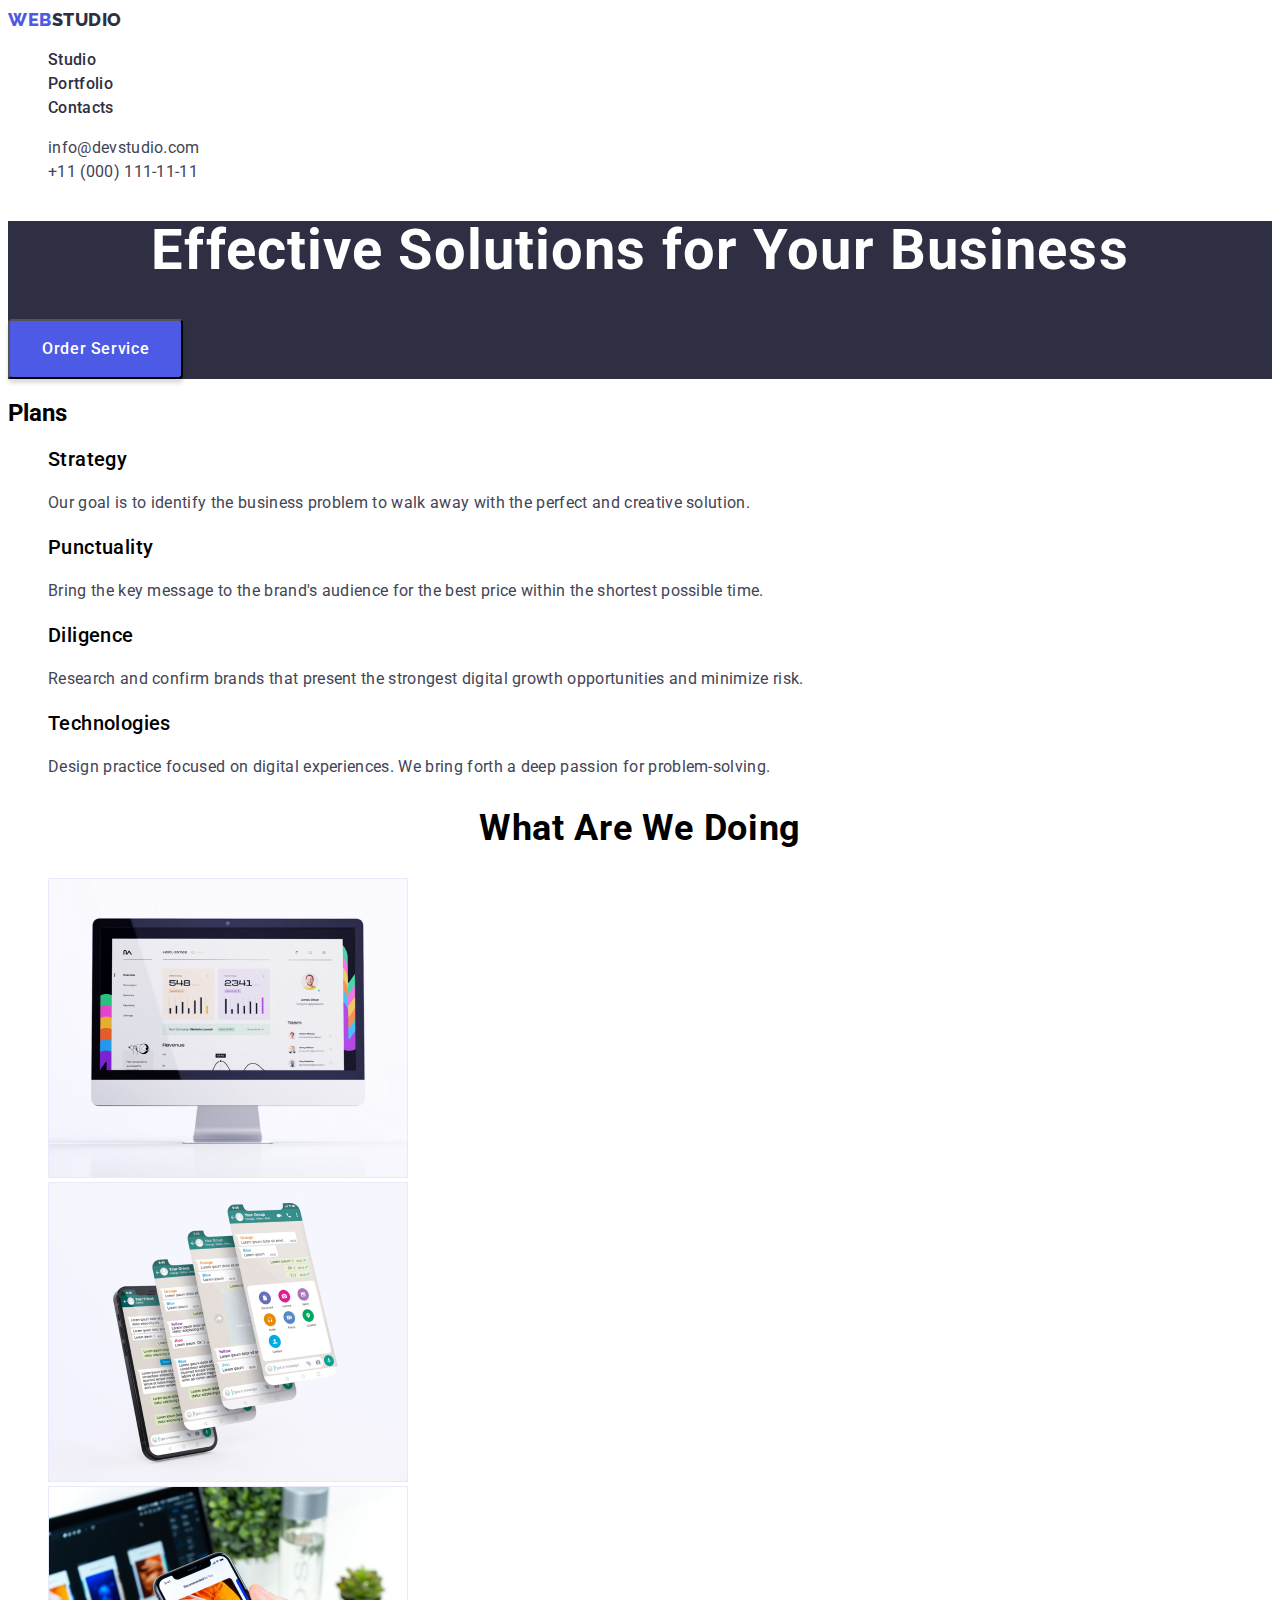
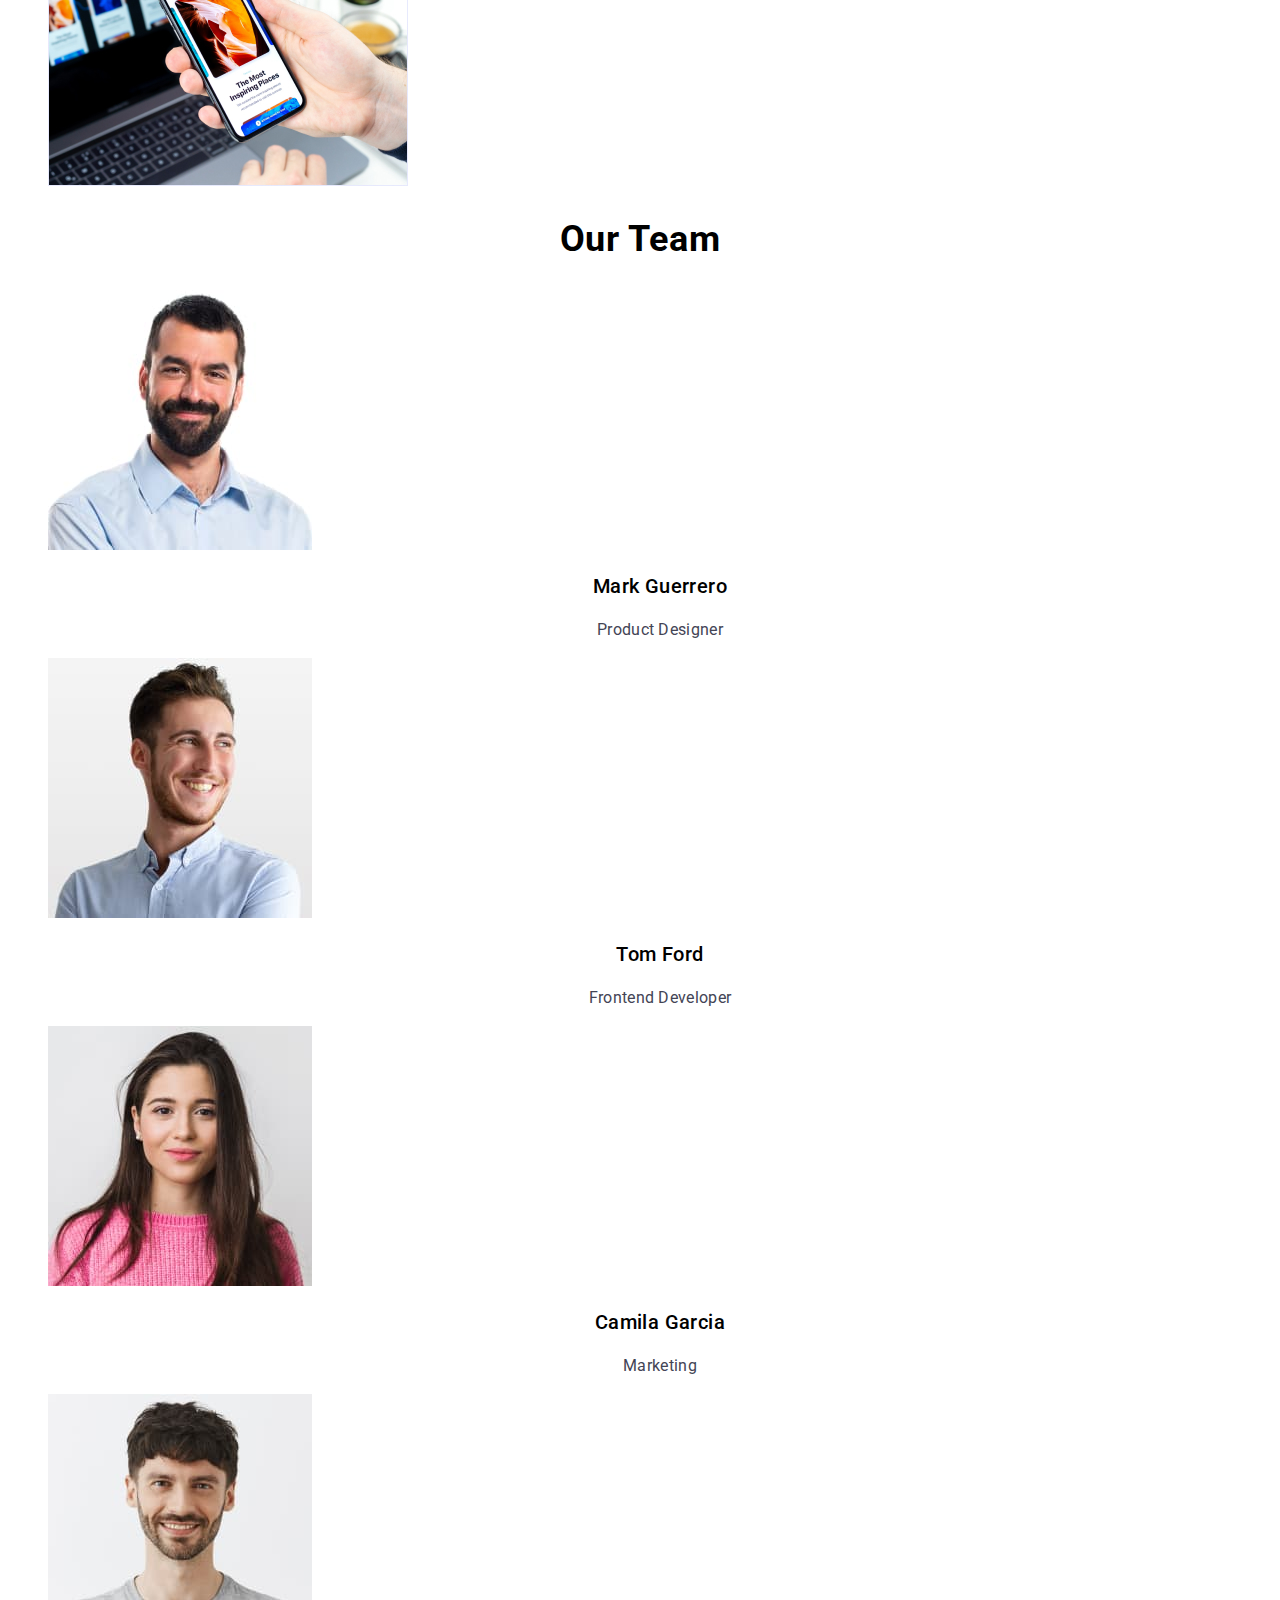
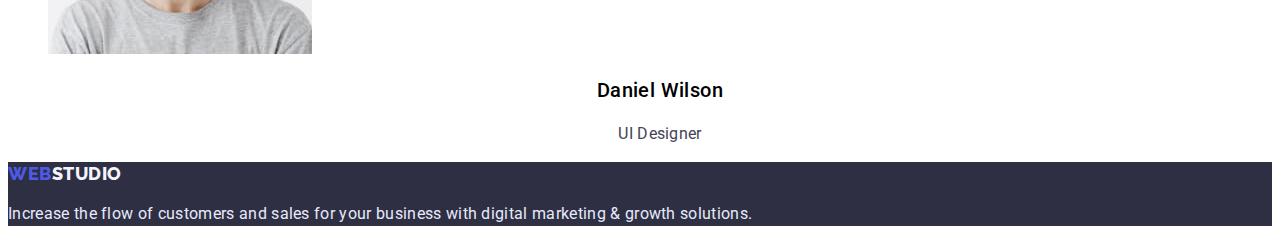
<file: index.html>
<!DOCTYPE html>
<html lang="en">
	<head>
		<meta charset="UTF-8" />
		<meta http-equiv="X-UA-Compatible" content="IE=edge" />
		<meta name="viewport" content="width=device-width, initial-scale=1.0" />
		<title>Document</title>
		<link rel="preconnect" href="https://fonts.googleapis.com" />
		<link rel="preconnect" href="https://fonts.gstatic.com" crossorigin />
		<link
			href="https://fonts.googleapis.com/css2?family=Raleway:wght@800&family=Roboto:wght@400;500;700&display=swap"
			rel="stylesheet"
		/>
		<link rel="stylesheet" href="./css/styles.css" />
	</head>
	<body>
		<!--Шапка сайта-->
		<header class="header">
			<!-- Navigation -->
			<nav class="header-nav">
				<!--Logo-->
				<a href="./index.html" class="header-logo link">Web<span class="logo-studio">Studio</span></a>
				
				<ul class="header-list list">
					<li class="header-item">
						<a href="./index.html " class="header-link link">Studio</a>
					</li>
					<li class="header-item">
						<a href="./portfolio.html" class="header-link link">Portfolio</a>
					</li>
					<li class="header-item">
						<a href="" class="header-link link">Contacts</a>
					</li>
				</ul>
			</nav>

			<!--Contacts-->
			<address>
				<ul class="header-contacts list">
					<!--Mail-->
					<li>
						<a href="mailto:info@devstudio.com" class="header-mail link">info@devstudio.com</a>
					</li>
					<!--Tel-->
					<li>
						<a href="tel:+110001111111" class="header-tel link">+11 (000) 111-11-11</a>
					</li>
				</ul>
			</address>
		</header>

		<!--Уникальный контент-->
		<main>
			<!-- Hero section -->
			<section class="hero">
				<h1 class="hero-title"> Effective Solutions for Your Business </h1>
				<button type="button" class="hero-button">Order Service</button>
			</section>
			<!-- Information section -->
			<section class="info">
				<h2 class="info-title">Plans</h2>
				<ul class="info-list">
					<li class="info-item list">
						<h3 class="info-subtitle">Strategy</h3>
						<p class="info-text">Our goal is to identify the business problem to walk away with the perfect and creative solution.</p>
					</li>
					<li class="info-item list">
						<h3 class="info-subtitle">Punctuality</h3>
						<p class="info-text">Bring the key message to the brand's audience for the best price within the shortest possible time.</p>
					</li>
					<li class="info-item list">
						<h3 class="info-subtitle">Diligence</h3>
						<p class="info-text">Research and confirm brands that present the strongest digital growth opportunities and minimize risk.</p>
					</li>
					<li class="info-item list">
						<h3 class="info-subtitle">Technologies</h3>
						<p class="info-text">Design practice focused on digital experiences. We bring forth a deep passion for problem-solving.</p>
					</li>
				</ul>
			</section>
			<!--Информационный Блок 2-->
			<section class="examples">
				<h2 class="examples-title">What are we doing</h2>
				<ul class="list">
					<li><img src="./images/1.jpg" alt="Komp" width="360" /></li>
					<li><img src="./images/2.jpg" alt="Tel" width="360" /></li>
					<li><img src="./images/3.jpg" alt="KompTel" width="360" /></li>
				</ul>
			</section>
			<!-- Our Team -->
			<section class="team">
				<h2 class="team-title">Our Team</h2>
				<ul class="team-list">
					<li class="team-item list">
						<img src="./images/mark.jpg" alt="Mark" width="264" />
						<h3 class="team-subtitle">Mark Guerrero</h3>
						<p class="team-slogan">Product Designer</p>
					</li>
					<li class="team-item list">
						<img src="./images/tom.jpg" alt="Tom" width="264" />
						<h3 class="team-subtitle">Tom Ford</h3>
						<p class="team-slogan">Frontend Developer</p>
					</li>
					<li class="team-item list">
						<img src="./images/camila.jpg" alt="Camila" width="264" />
						<h3 class="team-subtitle">Camila Garcia</h3>
						<p class="team-slogan">Marketing</p>
					</li>
					<li class="team-item list">
						<img src="./images/daniel.jpg" alt="Daniel" width="264" />
						<h3 class="team-subtitle">Daniel Wilson</h3>
						<p class="team-slogan">UI Designer</p>
					</li>
				</ul>
			</section>
		</main>
		<!--Подвал-->
		<footer class="footer">
			<!--Logo-->
			<a href="./index.html" class="header-logo link">Web<span class="footer-logo-studio">Studio</span></a>
			<p class="footer-slogan">Increase the flow of customers and sales for your business with digital marketing & growth solutions.</p>
		</footer>
	</body>
</html>
</file>
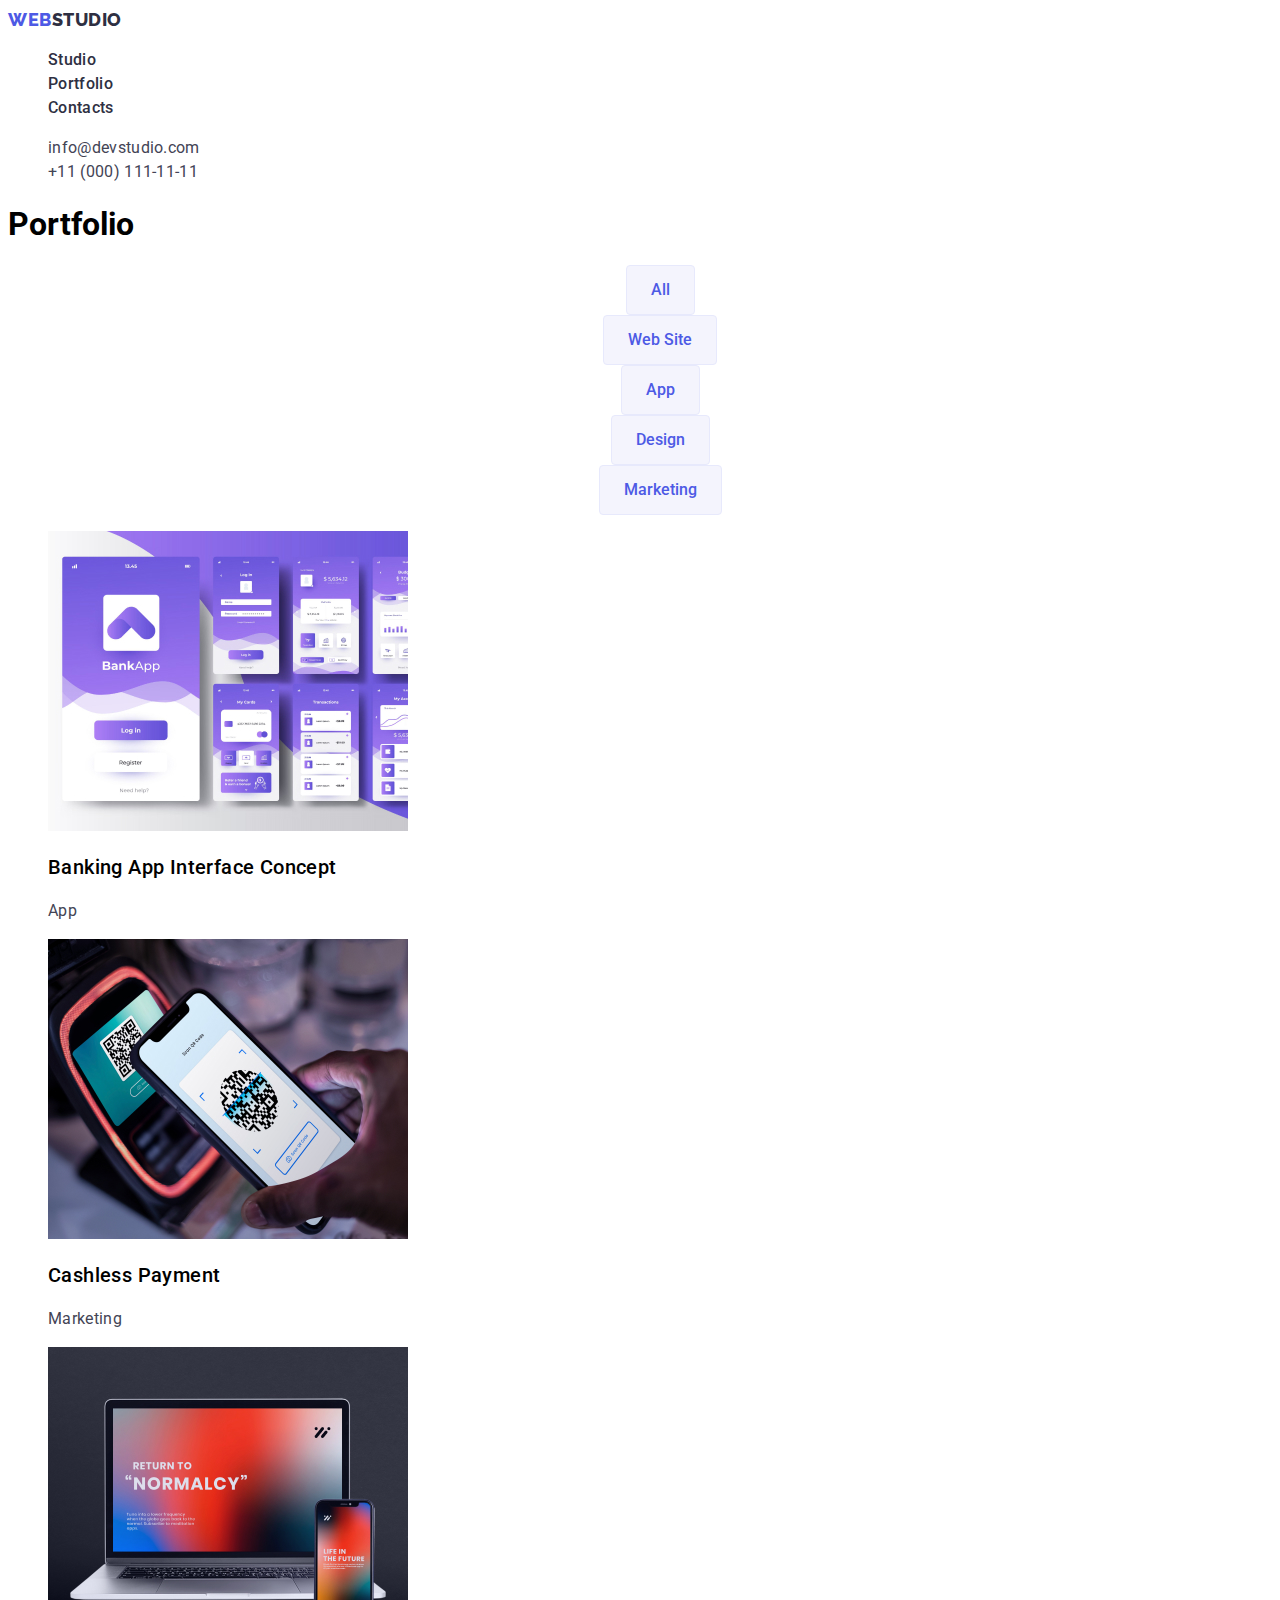
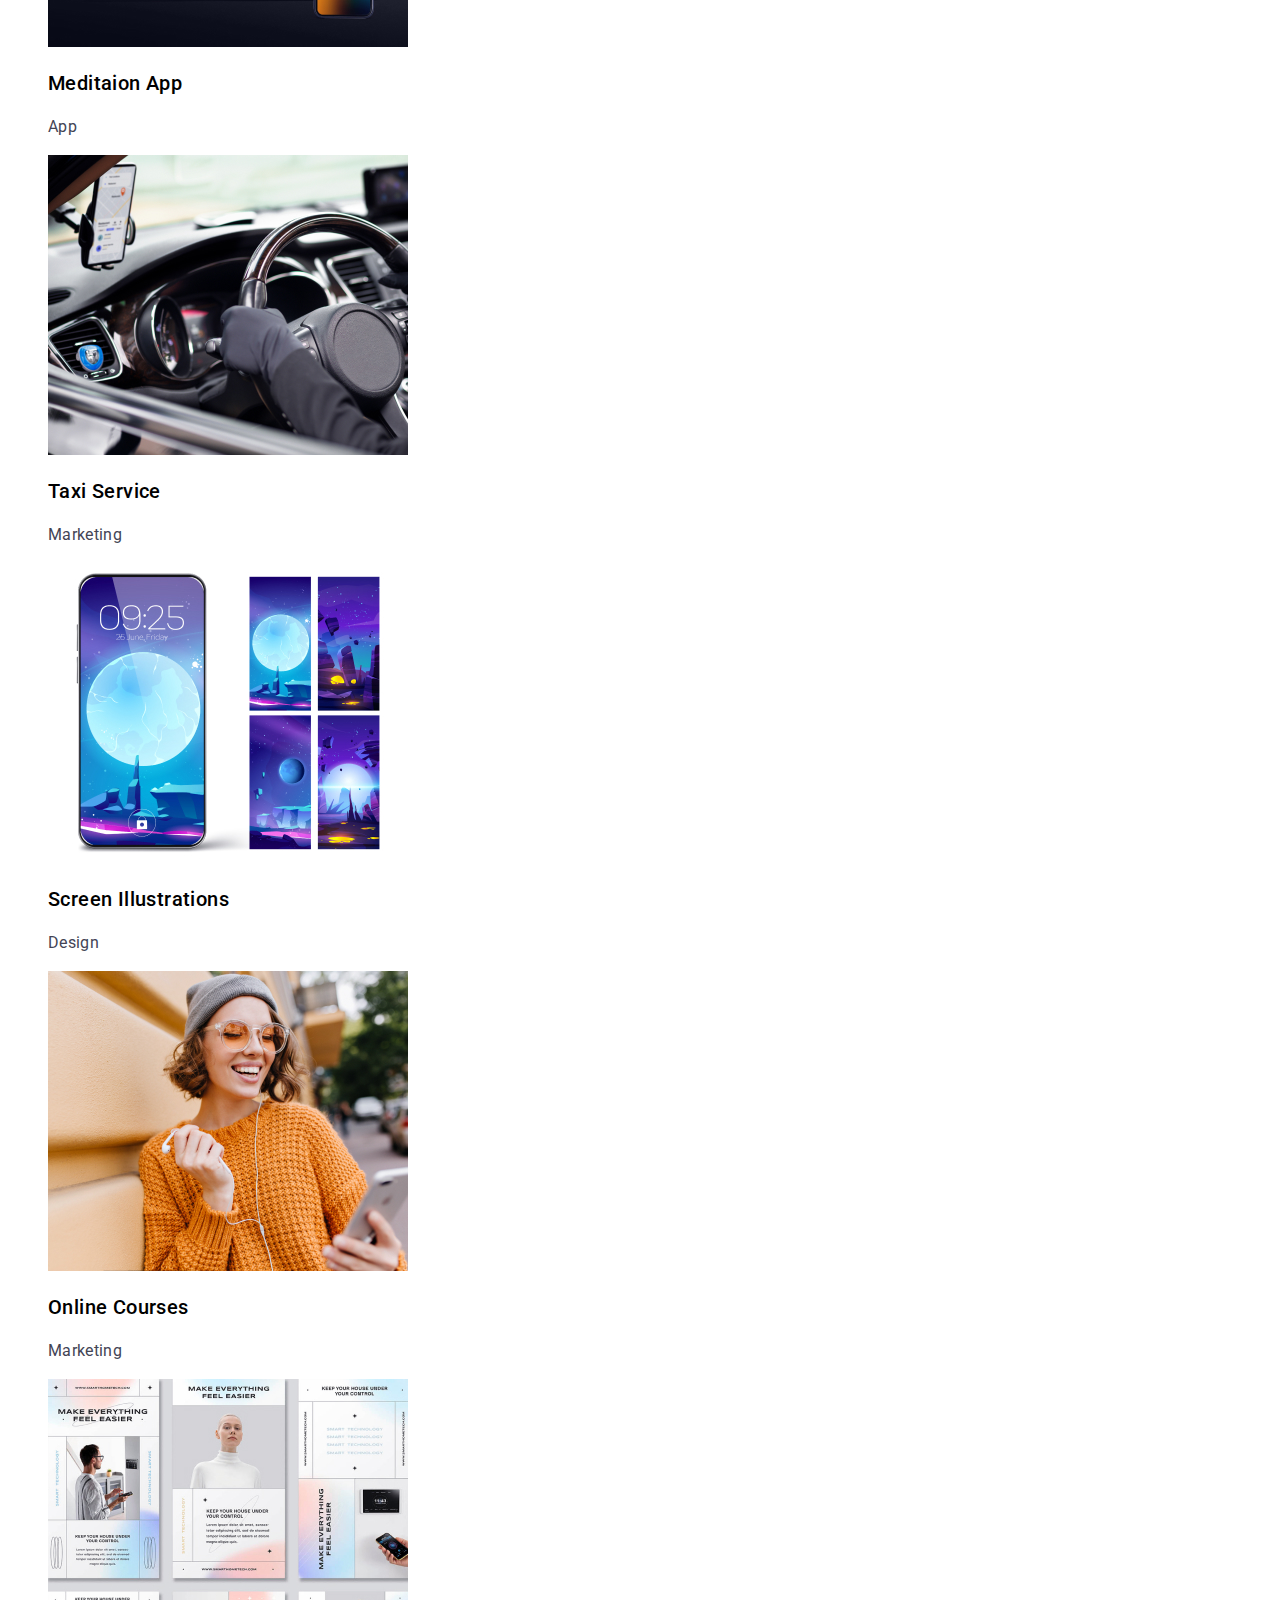
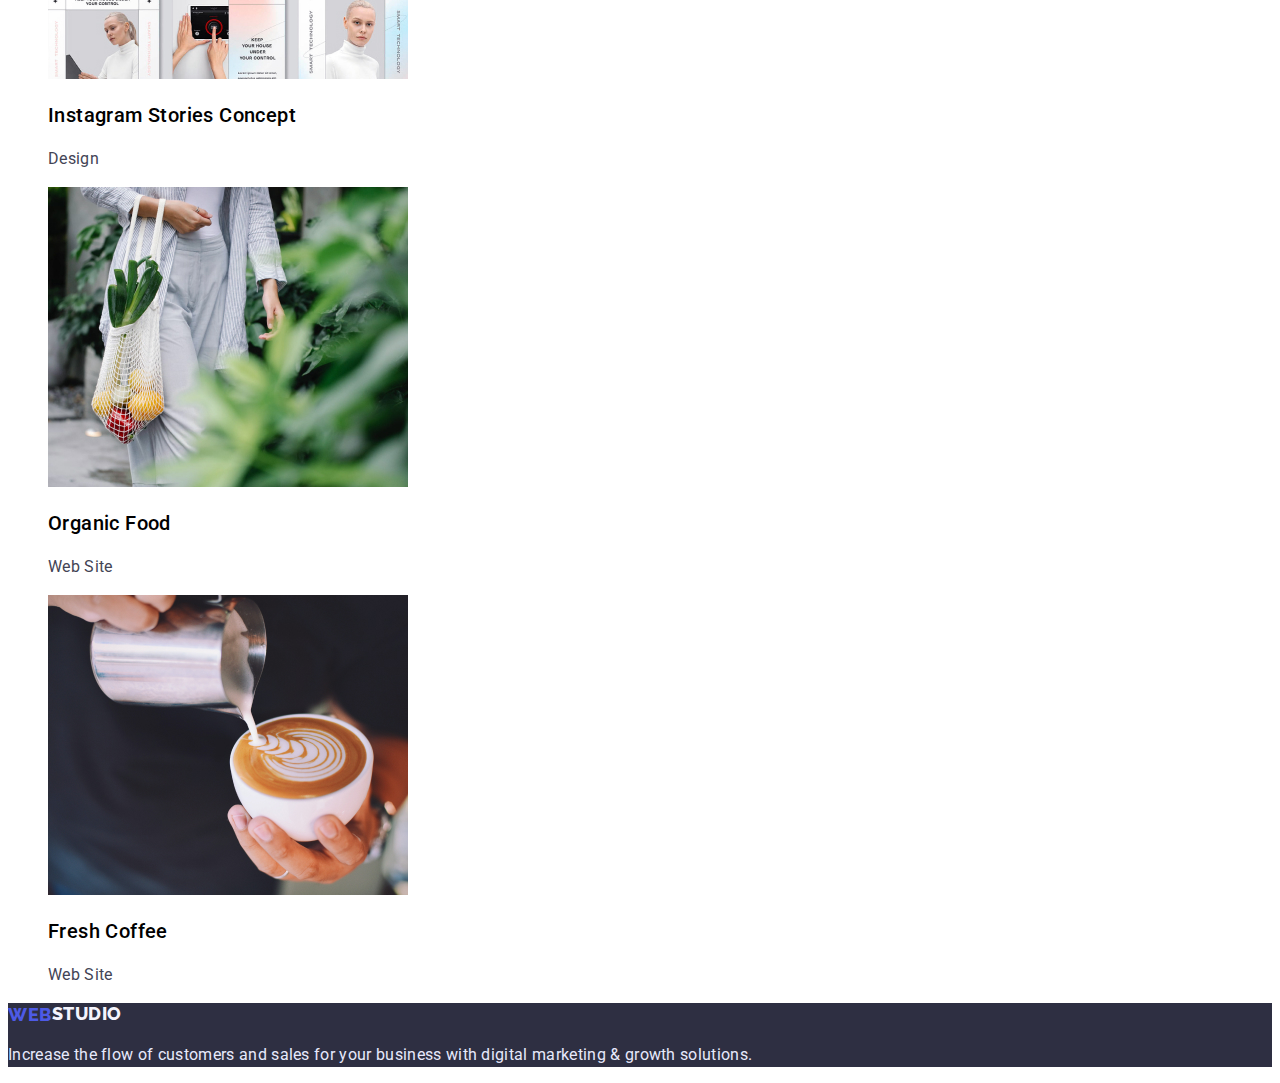
<file: portfolio.html>
<!DOCTYPE html>
<html lang="en">
	<head>
		<meta charset="UTF-8" />
		<meta http-equiv="X-UA-Compatible" content="IE=edge" />
		<meta name="viewport" content="width=device-width, initial-scale=1.0" />
		<title>Document</title>
		<link rel="preconnect" href="https://fonts.googleapis.com" />
		<link rel="preconnect" href="https://fonts.gstatic.com" crossorigin />
		<link
			href="https://fonts.googleapis.com/css2?family=Raleway:wght@800&family=Roboto:wght@400;500;700&display=swap"
			rel="stylesheet"
		/>
		<link rel="stylesheet" href="./css/styles.css" />
	</head>
	<body>
		<!--Шапка сайта-->
		<header class="header">
			<!-- Navigation -->
			<nav class="header-nav">
				<!--Logo-->
				<a href="./index.html" class="header-logo link">Web<span class="logo-studio">Studio</span></a>
				
				<ul class="header-list list">
					<li class="header-item">
						<a href="./index.html" class="header-link link">Studio</a>
					</li>
					<li class="header-item">
						<a href="./portfolio.html" class="header-link link">Portfolio</a>
					</li>
					<li class="header-item">
						<a href="" class="header-link link">Contacts</a>
					</li>
				</ul>
			</nav>

			<!--Contacts-->
			<address>
				<ul class="header-contacts list">
					<!--Mail-->
					<li>
						<a href="mailto:info@devstudio.com" class="header-mail link">info@devstudio.com</a>
					</li>
					<!--Tel-->
					<li>
						<a href="tel:+110001111111" class="header-tel link">+11 (000) 111-11-11</a>
					</li>
				</ul>
			</address>
		</header>

		<!--Уникальный контент-->
		<main>
			<!--Блок-->
			<section class="section">
				<h1 class="section-title">Portfolio</h1>
				<!--Buttons navigation-->
				<ul class="section-list">
					<li class="section-item list">
						<button type="button" class="section-button">All</button>
					</li>
					<li class="section-item list">
						<button type="button" class="section-button">Web Site</button>
					</li>
					<li class="section-item list">
						<button type="button" class="section-button">App</button>
					</li>
					<li class="section-item list">
						<button type="button" class="section-button">Design</button>
					</li>
					<li class="section-item list">
						<button type="button" class="section-button">Marketing</button>
					</li>
				</ul>
				<ul class="section-items">
					<li class="section-items-item list">
						<img src="./images/app.jpg" alt="" width="360" />
						<h3 class="section-items-item-title">Banking App Interface Concept</h3>
						<p class="section-desc">App</p>
					</li>
					<li class="section-items-item list">
						<img src="./images/marketing.jpg" alt="" width="360" />
						<h3 class="section-items-item-title">Cashless Payment</h3>
						<p class="section-desc">Marketing</p>
					</li>
					<li class="section-items-item list">
						<img src="./images/app2.jpg" alt="" width="360" />
						<h3 class="section-items-item-title">Meditaion App</h3>
						<p class="section-desc">App</p>
					</li>
					<li class="section-items-item list">
						<img src="./images/marketing2.jpg" alt="" width="360" />
						<h3 class="section-items-item-title">Taxi Service</h3>
						<p class="section-desc">Marketing</p>
					</li>
					<li class="section-items-item list">
						<img src="./images/design.jpg" alt="" width="360" />
						<h3 class="section-items-item-title">Screen Illustrations</h3>
						<p class="section-desc">Design</p>
					</li>
					<li class="section-items-item list">
						<img src="./images/marketing3.jpg" alt="" width="360" />
						<h3 class="section-items-item-title">Online Courses</h3>
						<p class="section-desc">Marketing</p>
					</li>
					<li class="section-items-item list">
						<img src="./images/design2.jpg" alt="" width="360" />
						<h3 class="section-items-item-title">Instagram Stories Concept</h3>
						<p class="section-desc">Design</p>
					</li>
					<li class="section-items-item list">
						<img src="./images/web-site.jpg" alt="" width="360" />
						<h3 class="section-items-item-title">Organic Food</h3>
						<p class="section-desc">Web Site</p>
					</li>
					<li class="section-items-item list">
						<img src="./images/web-site2.jpg" alt="" width="360" />
						<h3 class="section-items-item-title">Fresh Coffee</h3>
						<p class="section-desc">Web Site</p>
					</li>
				</ul>

		</main>
		<!--Подвал-->
		<footer class="footer">
			<!--Logo-->
			<a href="./index.html" class="header-logo link">Web<span class="footer-logo-studio">Studio</span></a>
			<p class="footer-slogan">Increase the flow of customers and sales for your business with digital marketing & growth solutions.</p>
		</footer>
	</body>
</html>
</file>
<file: css/styles.css>
:root {
    --logo-color: #4d5ae5;
}
:root {
    --text-color: #2e2f42;
}
:root {
    --text-mini-color: #434455;
}
:root {
    --dop-color: #404BBF;
}
:root {
    --white-color: #FFFFFF;
}
body {
	/* font-family: "Raleway", sans-serif; */
	font-family: "Roboto", sans-serif;
    font-size: 16px;
    /* color: #2e2f42; */
}
.header {
}
.header-nav {
}
.list {
    list-style: none;
}
.link {
    text-decoration: none;
}
.header-logo {
    font-family: "Raleway";
    /* font-style: normal; */
    font-weight: 800;
    font-size: 18px;
    line-height: 1.33;
    display: flex;
    align-items: center;
    letter-spacing: 0.03em;
    text-transform: uppercase;
    color: var(--logo-color);
}
.logo-studio{
    /* font-family: 'Raleway'; */
    /* font-style: normal; */
    /* font-weight: 800; */
    /* font-size: 18px; */
    /* line-height: 1.33; */
    /* display: flex;
    align-items: center; */
    /* letter-spacing: 0.03em; */
    /* text-transform: uppercase; */
    color: var(--text-color);
}
.header-list {
}
.header-item {
}
.header-link {
	/* font-family: "Roboto";
	font-style: normal; */
	font-weight: 500;
	font-size: 16px;
	line-height: 1.5;
	letter-spacing: 0.02em;
	color: var(--text-color);
}
.header-link:hover, .header-link:focus {
    color: var(--dop-color);
}
.header-mail {
	/* font-family: "Roboto"; */
	font-style: normal;
	font-weight: 400;
	font-size: 16px;
	line-height: 1.5;
	letter-spacing: 0.02em;
	color: var(--text-mini-color);
}
.header-mail:hover, .header-mail:focus {
    color: var(--dop-color);
}
.header-tel {
	/* font-family: "Roboto"; */
	font-style: normal;
	/* font-weight: 400; */
	font-size: 16px;
	line-height: 1.5;
	letter-spacing: 0.02em;
	color: var(--text-mini-color);
}
/* .header-tel:hover, .header-tel:focus {
    color: #404BBF;
} */
.header-contacts{
}
.hero {
    background: var(--text-color);
}
.hero-title {
    /* font-family: 'Roboto'; */
    /* font-style: normal; */
    font-weight: 700;
    font-size: 56px;
    line-height: 1.07;
    text-align: center;
    letter-spacing: 0.02em;
    color: var(--white-color);
}
.hero-button {
    font-family: 'Roboto';
    /* font-style: normal; */
    font-weight: 500;
    font-size: 16px;
    line-height: 1.5;
    /* display: flex; */
    /* align-items: center; */
    letter-spacing: 0.04em;
    color: var(--white-color);
    /* display: flex; */
    /* flex-direction: row; */
    /* align-items: flex-start; */
    padding: 16px 32px;
    gap: 10px;
    /* position: absolute; */
    /* width: 169px;
    height: 56px;
    left: 636px;
    top: 428px; */
    background: var(--logo-color);
    box-shadow: 0px 4px 4px rgba(0, 0, 0, 0.15);
    border-radius: 4px;
}
.hero-button:hover, .hero-button:focus {
    background: var(--dop-color);
}
.info {
}
.info-title {
}
.info-list {
}
.info-item {
}
.info-subtitle {
    /* font-family: 'Roboto';
    font-style: normal; */
    font-weight: 500;
    font-size: 20px;
    line-height: 1.2;
    letter-spacing: 0.02em;
    /* color: #2E2F42; */
}
.info-text {
    /* font-family: 'Roboto';
    font-style: normal; */
    /* font-weight: 400; */
    font-size: 16px;
    line-height: 1.5;
    letter-spacing: 0.02em;
    color: var(--text-mini-color);
}
.examples {
}
.examples-title {
    /* font-family: 'Roboto';
    font-style: normal; */
    /* font-weight: 700; */
    font-size: 36px;
    line-height: 1.11;
    text-align: center;
    letter-spacing: 0.02em;
    text-transform: capitalize;
    /* color: #2E2F42; */
}
.team {
}
.team-title {
    /* font-family: 'Roboto';
    font-style: normal; */
    /* font-weight: 700; */
    font-size: 36px;
    line-height: 1.11;
    text-align: center;
    letter-spacing: 0.02em;
    text-transform: capitalize;
}
.team-list {
}
.team-item {
}
.team-subtitle {
    /* font-family: 'Roboto';
    font-style: normal; */
    font-weight: 500;
    font-size: 20px;
    line-height: 1.2;
    text-align: center;
    letter-spacing: 0.02em;
    /* color: #2E2F42; */
}
.team-slogan {
    /* font-family: 'Roboto';
    font-style: normal; */
    /* font-weight: 400; */
    font-size: 16px;
    line-height: 1.5;
    text-align: center;
    letter-spacing: 0.02em;
    color: var(--text-mini-color);
}
.section {
}
.section-title {
}
.section-list {
}
.section-item {
    /* font-family: 'Roboto';
    font-style: normal; */
    font-weight: 500;
    font-size: 16px;
    line-height: 1.5;
    /* display: flex; */
    align-items: center;
    text-align: center;
    letter-spacing: 0.04em;
    color: var(--logo-color);
}
.section-button {
    font-family: 'Roboto';
    /* font-style: normal; */
    font-weight: 500;
    font-size: 16px;
    line-height: 1.5;
    /* display: flex;
    align-items: center;
    text-align: center;
    letter-spacing: 0.04em; */
    color: var(--logo-color);
    /* display: flex; */
    flex-direction: row;
    justify-content: center;
    align-items: center;
    padding: 12px 24px;
    /* width: 116px;
    height: 48px; */
    background: #F4F4FD;
    border: 1px solid #E7E9FC;
    border-radius: 4px;
    /* flex: none;
    order: 1;
    flex-grow: 0; */
}
.section-button:hover, .section-button:focus {
    color: var(--white-color);
    background: var(--dop-color);
}
.section-items {
}
.section-items-item {
}
.section-items-item-title {
    /* font-family: 'Roboto'; */
    /* font-style: normal; */
    font-weight: 500;
    font-size: 20px;
    line-height: 1.2;
    letter-spacing: 0.02em;
    /* color: #2E2F42; */
}
.section-desc {
    /* font-family: 'Roboto'; */
    font-style: normal;
    font-weight: 400;
    font-size: 16px;
    line-height: 1.5;
    letter-spacing: 0.02em;
    color: var(--text-mini-color);
}
.footer {
    background: var(--text-color);
}
.footer-slogan {
    /* font-family: 'Roboto';
    font-style: normal; */
    font-weight: 400;
    font-size: 16px;
    line-height: 1.5;
    letter-spacing: 0.02em;
    color: #E7E9FC;
}
.footer-logo-studio {
    font-family: 'Raleway';
    /* font-style: normal; */
    font-weight: 800;
    font-size: 18px;
    line-height: 1.16;
    /* display: flex; */
    align-items: center;
    letter-spacing: 0.03em;
    text-transform: uppercase;
    color: #F4F4FD;
}
</file>
